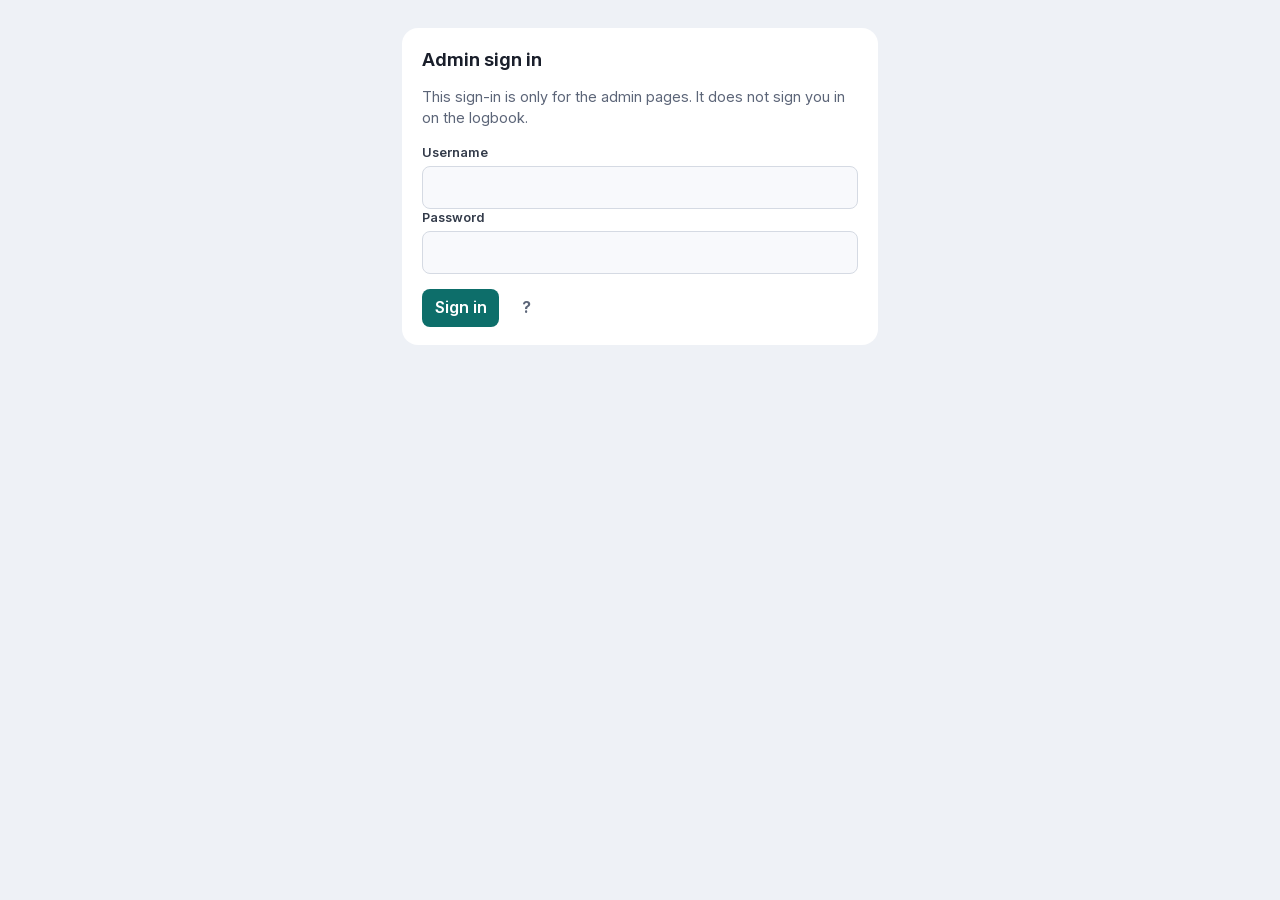
<file: static/admin-login.html>
<!DOCTYPE html>
<html lang="en">
<head>
  <meta charset="utf-8">
  <meta name="viewport" content="width=device-width, initial-scale=1">
  <title>Admin sign in - CapLog</title>
  <link rel="stylesheet" href="/static/style.css">
</head>
<body>
  <main class="narrow">
    <form id="login-form" class="card">
      <h1>Admin sign in</h1>
      <p class="small">This sign-in is only for the admin pages. It does not sign you in on the logbook.</p>
      <label for="user">Username</label>
      <input id="user" autocomplete="username" required>
      <label for="pass">Password</label>
      <input id="pass" type="password" autocomplete="current-password" required>
      <p id="login-msg" class="msg"></p>
      <div class="form-row">
        <button class="btn btn-add" type="submit">Sign in</button>
        <button type="button" id="help-btn" class="btn help-btn" title="Help">?</button>
      </div>
    </form>
  </main>
  <aside id="help" class="help" hidden></aside>
  <script src="/static/admin-login.js"></script>
</body>
</html>
</file>
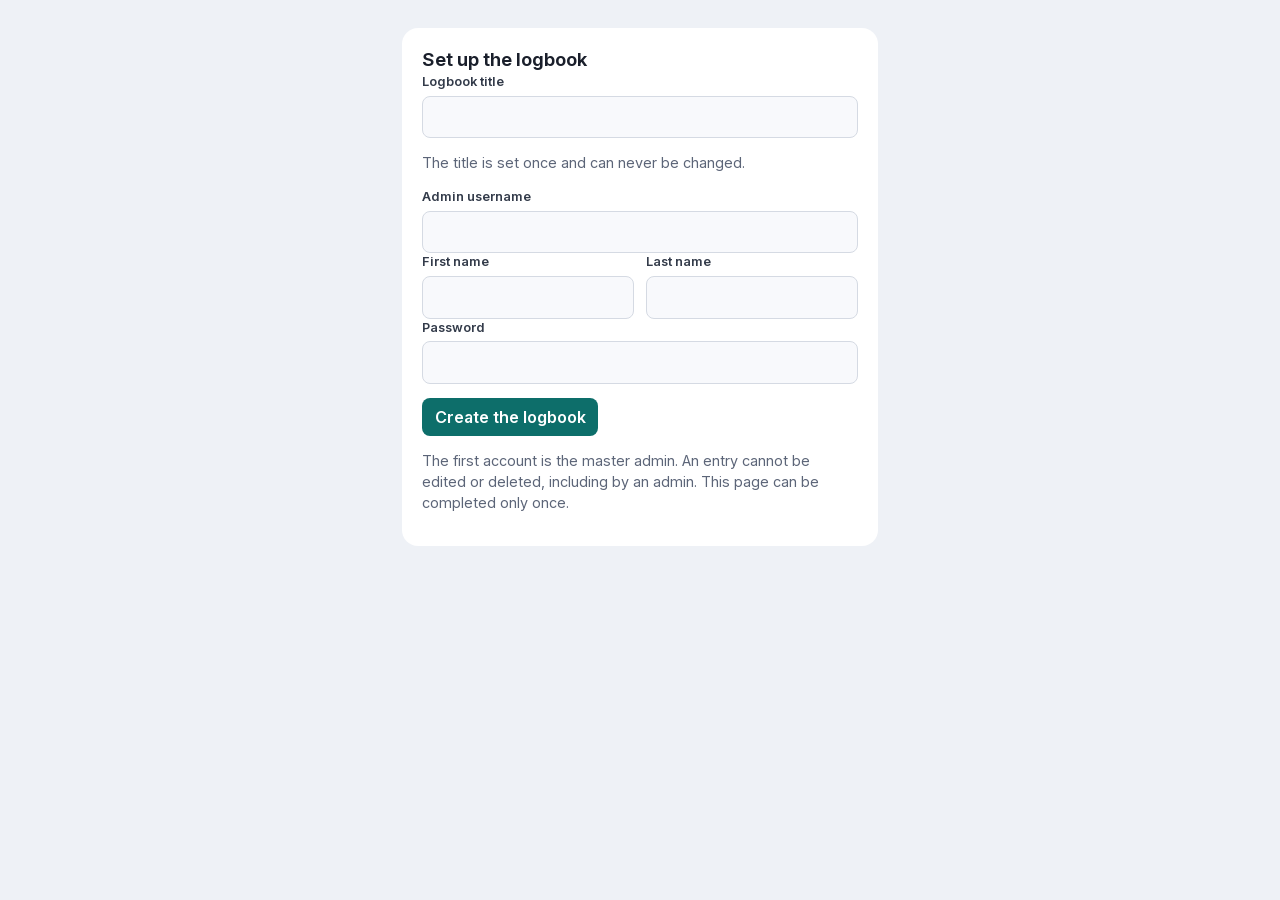
<file: static/admin-setup.html>
<!DOCTYPE html>
<html lang="en">
<head>
  <meta charset="utf-8">
  <meta name="viewport" content="width=device-width, initial-scale=1">
  <title>Set up CapLog</title>
  <link rel="stylesheet" href="/static/style.css">
</head>
<body>
  <main class="narrow">
    <form id="setup-form" class="card">
      <h1>Set up the logbook</h1>
      <div id="title-wrap">
        <label for="title">Logbook title</label>
        <input id="title" maxlength="200" autocomplete="off" required>
        <p class="small">The title is set once and can never be changed.</p>
      </div>
      <label for="setup-user">Admin username</label>
      <input id="setup-user" autocomplete="username" required>
      <div class="names">
        <div>
          <label for="setup-first">First name</label>
          <input id="setup-first" autocomplete="given-name" required>
        </div>
        <div>
          <label for="setup-last">Last name</label>
          <input id="setup-last" autocomplete="family-name" required>
        </div>
      </div>
      <label for="setup-pass">Password</label>
      <input id="setup-pass" type="password" autocomplete="new-password" required>
      <p id="setup-msg" class="msg"></p>
      <div class="form-row">
        <button type="submit" class="btn btn-add">Create the logbook</button>
      </div>
      <p class="small">The first account is the master admin. An entry cannot be edited or deleted, including by an admin. This page can be completed only once.</p>
    </form>
  </main>
  <script src="/static/admin-setup.js"></script>
</body>
</html>
</file>
<file: static/style.css>
@font-face {
  font-family: Inter;
  src: url("/static/fonts/InterVariable.woff2") format("woff2");
  font-weight: 100 900;
  font-style: normal;
  font-display: swap;
}

:root {
  --bg: #eef1f6;
  --card: #ffffff;
  --ink: #1a1f2b;
  --muted: #5c6578;
  --line: #e4e7ee;
  --accent: #0d6e6a;
  --accent-soft: #e4f3f2;
  --live: #128a3e;
}

* { box-sizing: border-box; }

body {
  margin: 0;
  background: var(--bg);
  color: var(--ink);
  font-family: Inter, system-ui, -apple-system, "Segoe UI", Roboto, Helvetica, Arial, sans-serif;
  line-height: 1.45;
}

header {
  background: transparent;
  border-bottom: 0;
}

.header-inner {
  max-width: 760px;
  margin: 0 auto;
  padding: .75rem 1rem;
  display: flex;
  flex-wrap: wrap;
  align-items: center;
  justify-content: space-between;
  gap: .75rem;
}

h1 {
  margin: 0;
  font-size: 1.15rem;
  font-weight: 650;
}

.header-actions {
  display: flex;
  flex-wrap: wrap;
  align-items: center;
  gap: .4rem;
}

.live {
  display: inline-flex;
  align-items: center;
  gap: .4rem;
  background: #eaf7ee;
  color: #0f6b32;
  border-radius: 999px;
  padding: .2rem .65rem;
  font-size: .8rem;
  font-weight: 600;
}

.live i {
  width: .5rem;
  height: .5rem;
  border-radius: 999px;
  background: var(--live);
  display: inline-block;
}

.live.off i { background: #9aa3b2; }

main {
  max-width: 760px;
  margin: 0 auto;
  padding: 1.75rem 1.15rem 3.5rem;
  display: flex;
  flex-direction: column;
  gap: 1.5rem;
}

.card, .entry {
  background: var(--card);
  border-radius: 16px;
  box-shadow: none;
  padding: 1.15rem 1.25rem;
}

label {
  display: block;
  font-size: .8rem;
  font-weight: 600;
  color: #333b4a;
  margin-bottom: .25rem;
}

input, textarea {
  width: 100%;
  background: #f8f9fc;
  border: 1px solid #d5dae3;
  border-radius: 8px;
  padding: .55rem .65rem;
  color: var(--ink);
  font: inherit;
}

input:focus, textarea:focus {
  outline: 2px solid rgba(13, 110, 106, .35);
  border-color: var(--accent);
  background: #fff;
}

.names {
  display: grid;
  grid-template-columns: 1fr 1fr;
  gap: .75rem;
}

.text-head {
  display: flex;
  justify-content: space-between;
  align-items: baseline;
  margin-top: .75rem;
}

#count { color: var(--muted); font-size: .8rem; }
#count.err { color: #a32626; font-weight: 600; }

textarea { min-height: 7rem; resize: vertical; }

.form-row {
  display: flex;
  align-items: center;
  gap: .75rem;
  margin-top: .75rem;
}

.btn {
  background: #fff;
  border: 1px solid #cfd5e0;
  border-radius: 8px;
  padding: .4rem .7rem;
  color: var(--ink);
  font: inherit;
  text-decoration: none;
  cursor: pointer;
}

.btn:hover { background: #f5f7fa; border-color: #b7becb; }

.btn-add {
  background: var(--accent);
  color: #fff;
  border: 1px solid transparent;
  border-radius: 8px;
  font-weight: 600;
}

.btn-add:hover { background: #0a5956; border-color: transparent; }

.msg { color: #a32626; font-size: .9rem; }

#entries { display: flex; flex-direction: column; gap: .75rem; }

.top {
  display: flex;
  flex-wrap: wrap;
  align-items: baseline;
  gap: .4rem .6rem;
}

.num {
  background: var(--accent-soft);
  color: var(--accent);
  border-radius: 6px;
  font-weight: 700;
  padding: .05rem .4rem;
}

.name { font-weight: 700; }

.when { margin-left: auto; color: var(--muted); font-size: .85rem; }

.ip {
  background: #f1f3f7;
  color: #3e4a5c;
  font-family: ui-monospace, SFMono-Regular, Menlo, Consolas, monospace;
  font-size: .75rem;
  border-radius: 999px;
  padding: .05rem .45rem;
}

.tag {
  font-size: .75rem;
  font-weight: 700;
  color: var(--muted);
}

.body {
  white-space: pre-wrap;
  line-height: 1.5;
  margin: .55rem 0 0;
}

.meta { color: var(--muted); font-size: .85rem; margin-top: .35rem; }

.entry.system {
  background: #f6f8fb;
  box-shadow: none;
}

.entry.system .num { background: #eceff4; color: #4a5568; }

.backdrop {
  position: fixed;
  inset: 0;
  background: rgba(26, 31, 43, .45);
  display: flex;
  align-items: center;
  justify-content: center;
  padding: 1rem;
}

.backdrop[hidden] { display: none; }

.dialog {
  background: #fff;
  border-radius: 12px;
  max-width: 440px;
  width: 100%;
  padding: 1.2rem;
  box-shadow: 0 12px 40px rgba(26, 31, 43, .18);
}

.warn { font-weight: 700; margin: 0 0 .75rem; }

.preview {
  white-space: pre-wrap;
  background: #f8f9fc;
  border-radius: 8px;
  padding: .6rem .7rem;
  margin: 0 0 .9rem;
  font-family: inherit;
}

.dialog-actions { display: flex; justify-content: flex-end; gap: .5rem; }

.result { padding: 1.4rem 1.2rem; }
.result.ok { background: #eaf7ee; color: #0f6b32; }
.result.bad { background: #fdecec; color: #8f1d1d; }
.result h2 { margin: 0 0 .4rem; font-size: 2rem; }
.small { color: var(--muted); font-size: .9rem; }

@media (max-width: 600px) {
  .names { grid-template-columns: 1fr; }
  .card, .entry { padding: .6rem .75rem; border-radius: 10px; }
  .header-actions { width: 100%; }
}

.banner {
  max-width: 1100px;
  margin: .75rem auto 0;
  background: #fff4d6;
  color: #6a4b00;
  border-radius: 10px;
  padding: .6rem .8rem;
}

.banner.notice { background: var(--accent-soft); color: var(--ink); }

.layout {
  display: flex;
  flex-direction: column;
  gap: .75rem;
}

.layout.pos-bottom { flex-direction: column-reverse; }

.layout.pos-left, .layout.pos-right {
  flex-direction: row;
  align-items: flex-start;
}

.layout.pos-right { flex-direction: row-reverse; }

.layout.pos-left .post-col,
.layout.pos-right .post-col { width: 320px; flex: none; }

.layout.pos-center .post-col { max-width: 520px; width: 100%; margin: 0 auto; }

.entries-col { flex: 1; min-width: 0; display: flex; flex-direction: column; gap: .75rem; }

.post-col { display: flex; flex-direction: column; gap: .75rem; }

.entry .toggle {
  display: block;
  width: 100%;
  text-align: left;
  background: transparent;
  border: 0;
  padding: 0;
  color: inherit;
  font: inherit;
  cursor: pointer;
}

.entry .full { margin-top: .4rem; }
.entry .line { margin: .35rem 0 0; color: var(--ink); }
.who { margin: .25rem 0 0; }
.marker {
  margin-left: .35rem;
  font-size: .75rem;
  font-weight: 700;
  color: var(--accent);
}
.entry.example { background: #f6f8fb; }
.hash { word-break: break-all; font-family: ui-monospace, SFMono-Regular, Menlo, Consolas, monospace; font-size: .75rem; }
.check { display: flex; gap: .4rem; align-items: center; font-weight: 500; }
.check input { width: auto; }
.help-btn { font-weight: 700; }
.help {
  position: fixed;
  top: 0;
  right: 0;
  width: min(420px, 100%);
  height: 100%;
  overflow: auto;
  background: #fff;
  border-left: 1px solid var(--line);
  padding: 1rem 1.1rem 2rem;
  z-index: 5;
}
.help h2 { margin-top: 0; }
select { width: 100%; font: inherit; padding: .45rem .55rem; border-radius: 8px; border: 1px solid #d5dae3; background: #f8f9fc; }
.admin-banner { background: #fdecec; color: #8f1d1d; font-weight: 700; }

.unconfigured {
  min-height: 70vh;
  display: flex;
  align-items: center;
  justify-content: center;
  text-align: center;
}

.unconfigured p {
  max-width: 26rem;
  margin: 0;
  font-size: 1.2rem;
}

.narrow { max-width: 32rem; }

.menu {
  display: flex;
  flex-direction: column;
  gap: 1.25rem;
  padding: .25rem 0 0;
}

.menu-row {
  display: flex;
  flex-wrap: wrap;
  gap: .5rem .6rem;
  align-items: center;
}

.text-btn {
  background: transparent;
  border: 0;
  color: var(--muted);
  padding: .2rem .15rem;
  font: inherit;
  cursor: pointer;
}

.help-btn {
  color: var(--muted);
  font-weight: 650;
  min-width: 2rem;
  background: transparent;
  border: 0;
  padding: .2rem .35rem;
}

.example-toggle { margin: 0; }

@media (max-width: 800px) {
  .layout.pos-left, .layout.pos-right { flex-direction: column; }
  .layout.pos-left .post-col, .layout.pos-right .post-col { width: auto; }
}

header .header-inner, main { max-width: 720px; }

@media (max-width: 600px) {
  .menu-row .btn { padding: .45rem .6rem; }
  main { padding: 1.25rem .9rem 2.5rem; }
  h1 { font-size: 1.25rem; }
}
</file>
